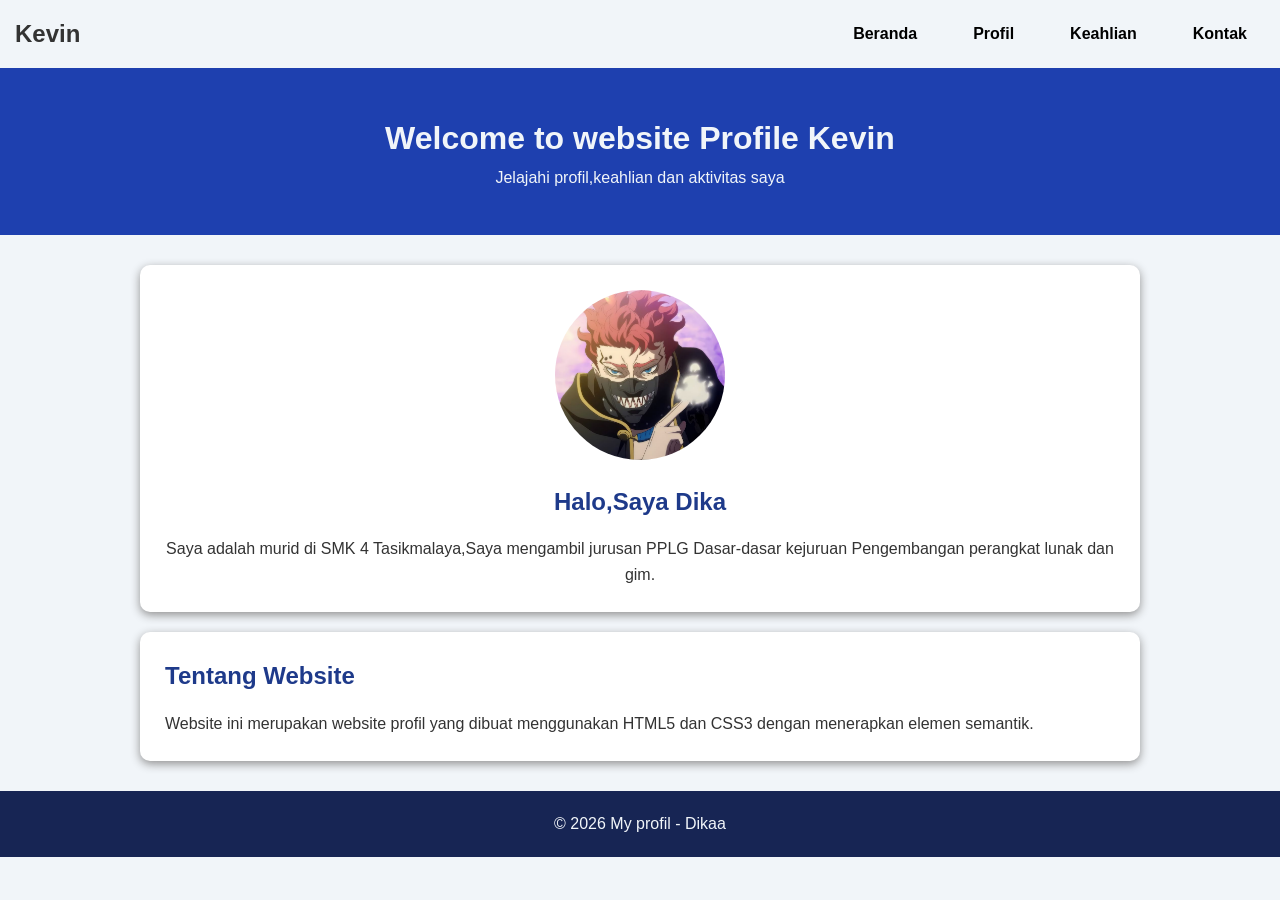
<file: index.html>
<!DOCTYPE html>
<html lang="en">
<head>
  <meta charset="UTF-8">
  <meta name="viewport" content="width=device-width, initial-scale=1.0">
  <title>Document</title>
  <link rel="stylesheet" href="style.css">
</head>
<body>
  <nav>
    <h1>Kevin</h1>
    <ul>
      <li><a href="index.html">Beranda</a></li>
      <li><a href="profil.html">Profil</a></li>
      <li><a href="keahlian.html">Keahlian</a></li>
      <li><a href="kontak.html">Kontak</a></li>
    </ul>
  </nav>
  <header>
    <h1>Welcome to website Profile Kevin</h1>
    <p>Jelajahi profil,keahlian dan aktivitas saya</p>
  </header>
  <main>
    <section class="format">
      <img src="img1.jpg">
      <h2>Halo,Saya Dika</h2>
    <p>Saya adalah murid di SMK 4 Tasikmalaya,Saya mengambil jurusan PPLG Dasar-dasar kejuruan Pengembangan perangkat lunak dan gim.</p>
    </section>
    <section>
      <h2>Tentang Website</h2>
      <p>Website ini merupakan website profil yang dibuat menggunakan HTML5 dan CSS3 dengan menerapkan elemen semantik.</p>
    </section>
  </main>
  <footer>
    <p>&copy; 2026 My profil - Dikaa</p>
  </footer>
</body>
</html>
</file>
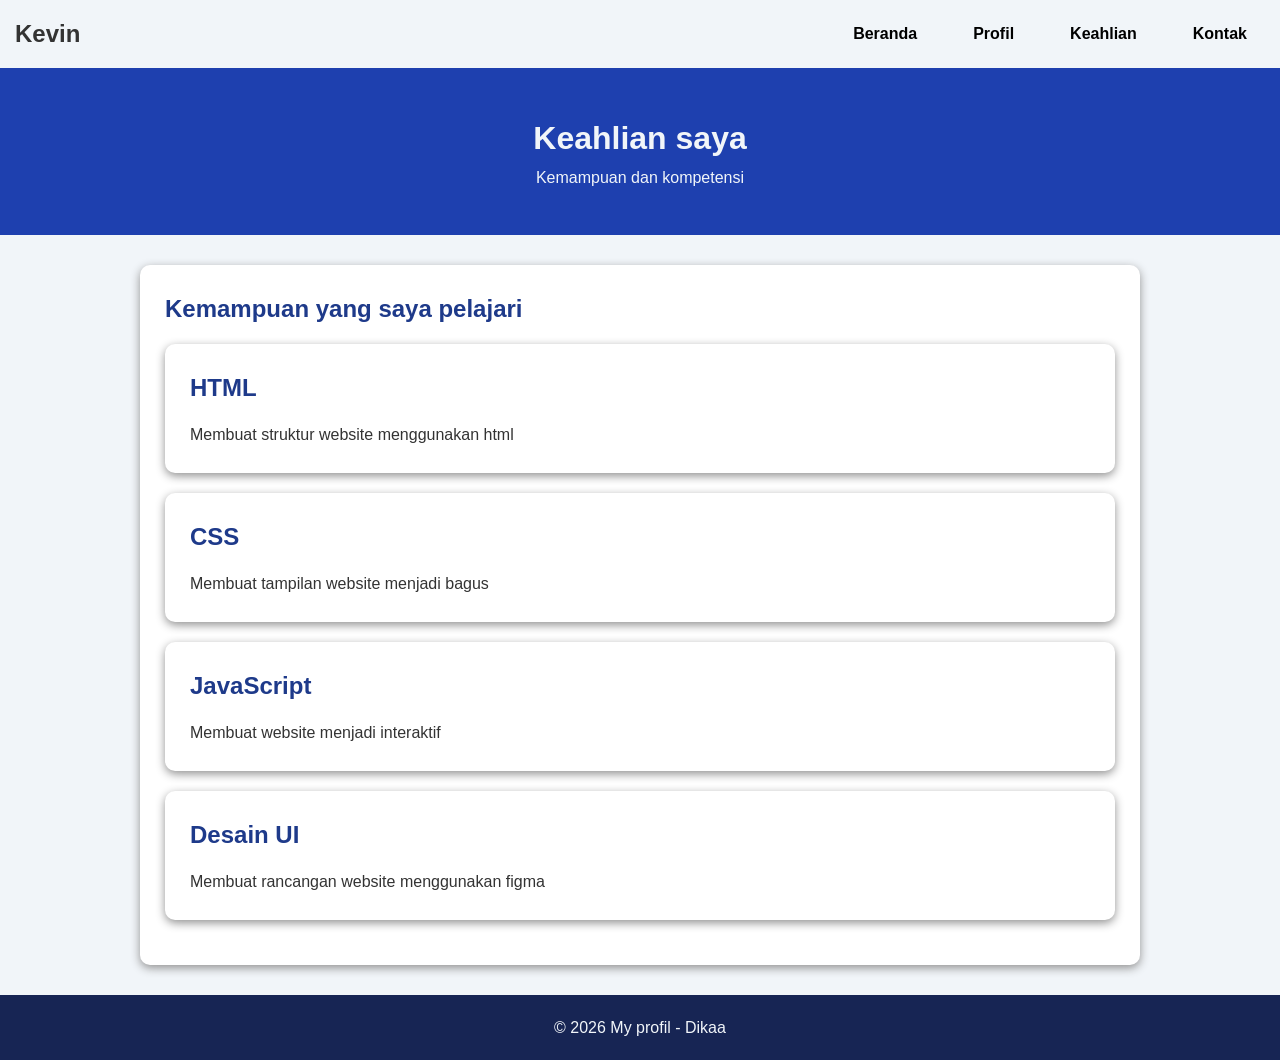
<file: keahlian.html>
<!DOCTYPE html>
<html lang="en">
<head>
  <meta charset="UTF-8">
  <meta name="viewport" content="width=device-width, initial-scale=1.0">
  <title>Document</title>
  <link rel="stylesheet" href="style.css">
</head>
<body>
  <nav>
    <h1>Kevin</h1>
    <ul>
      <li><a href="index.html">Beranda</a></li>
      <li><a href="profil.html">Profil</a></li>
      <li><a href="keahlian.html">Keahlian</a></li>
      <li><a href="kontak.html">Kontak</a></li>
    </ul>
  </nav>
  <header>
    <h1>Keahlian saya</h1>
    <p>Kemampuan dan kompetensi</p>
  </header>
  <main>
    <section>
      <h2>Kemampuan yang saya pelajari</h2>
      <article>
        <h2>HTML</h2>
        <p>Membuat struktur website menggunakan html</p>
      </article>
      <article>
        <h2>CSS</h2>
        <p>Membuat tampilan website menjadi bagus</p>
      </article>
      <article>
        <h2>JavaScript</h2>
        <p>Membuat website menjadi interaktif</p>
      </article>
      <article>
        <h2>Desain UI</h2>
        <p>Membuat rancangan website menggunakan figma</p>
      </article>
    </section>
  </main>
  <footer>
    <p>&copy; 2026 My profil - Dikaa</p>
  </footer>
</body>
</html>
</file>
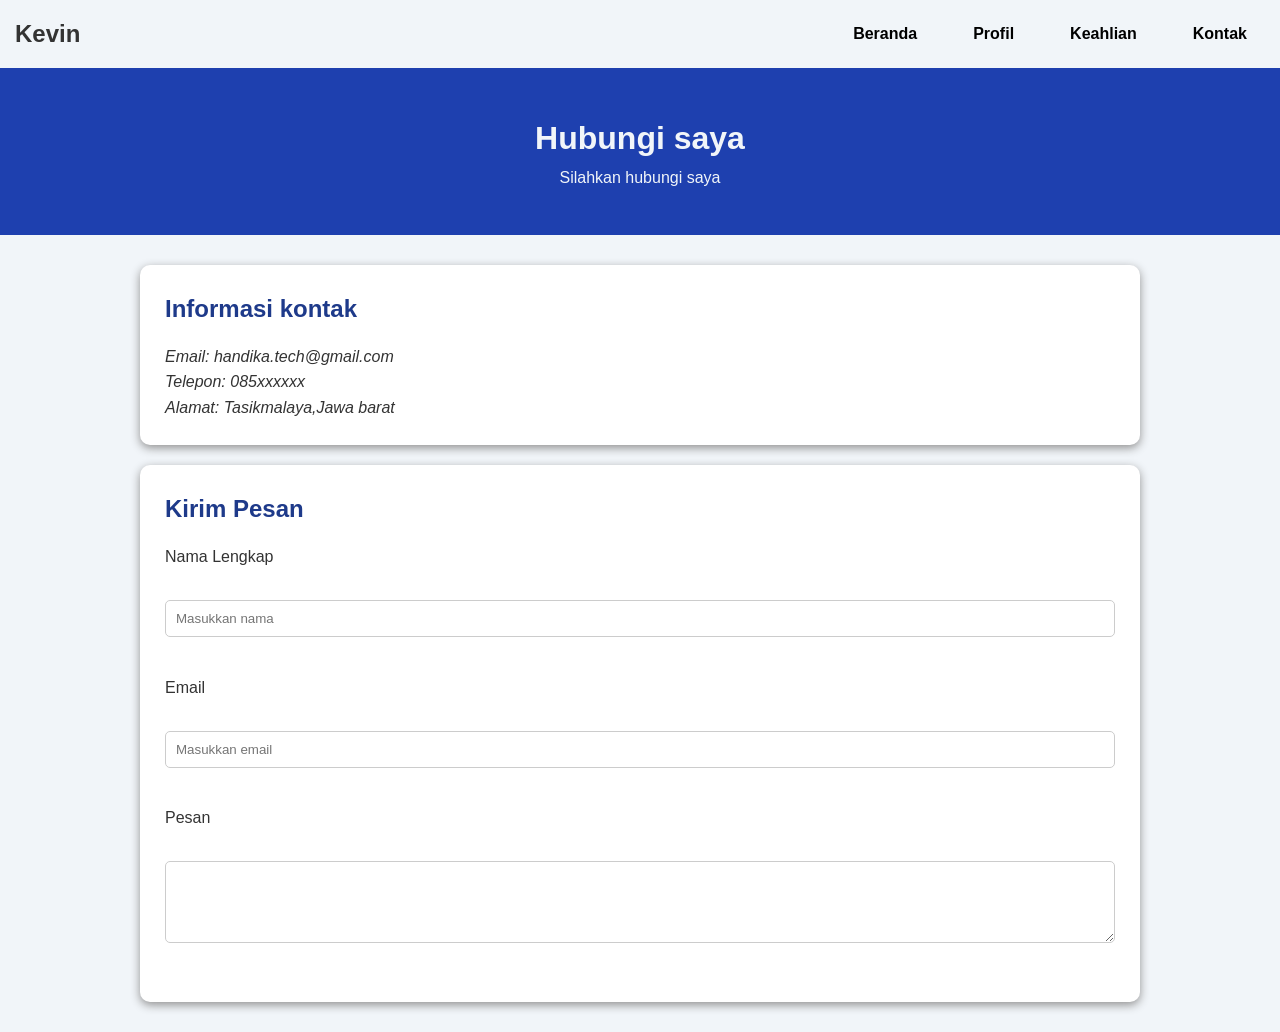
<file: kontak.html>
<!DOCTYPE html>
<html lang="en">
<head>
  <meta charset="UTF-8">
  <meta name="viewport" content="width=device-width, initial-scale=1.0">
  <title>Document</title>
  <link rel="stylesheet" href="style.css">
</head>
<body>
  <nav>
    <h1>Kevin</h1>
    <ul>
      <li><a href="index.html">Beranda</a></li>
      <li><a href="profil.html">Profil</a></li>
      <li><a href="keahlian.html">Keahlian</a></li>
      <li><a href="kontak.html">Kontak</a></li>
    </ul>
  </nav>
  <header>
    <h1>Hubungi saya</h1>
    <p>Silahkan hubungi saya</p>
  </header>
  <main>
    <section>
      <h2>Informasi kontak</h2>
      <address>
        <p>Email: handika.tech@gmail.com</p>
        <p>Telepon: 085xxxxxx</p>
        <p>Alamat: Tasikmalaya,Jawa barat</p>
      </address>
    </section>
    <section>
      <h2>Kirim Pesan</h2>
      <form action="" method="post">
        <label for="nama">Nama Lengkap</label><br>
        <input type="text" name="nama" id="nama" placeholder="Masukkan nama">
        <br><br>
        <label for="nama">Email</label><br>
        <input type="text" name="nama" id="nama" placeholder="Masukkan email">
        <br><br>
        <label>Pesan</label><br>
          <textarea name="alamat"rows="4"cols="30"></textarea><br><br>
          <input type="submit"value="Kirim" id="submit>
      </form>
    </section>
  </main>
  <footer>
    <p>&copy; 2026 My profil - Dikaa</p>
  </footer>
</body>
</html>
</file>
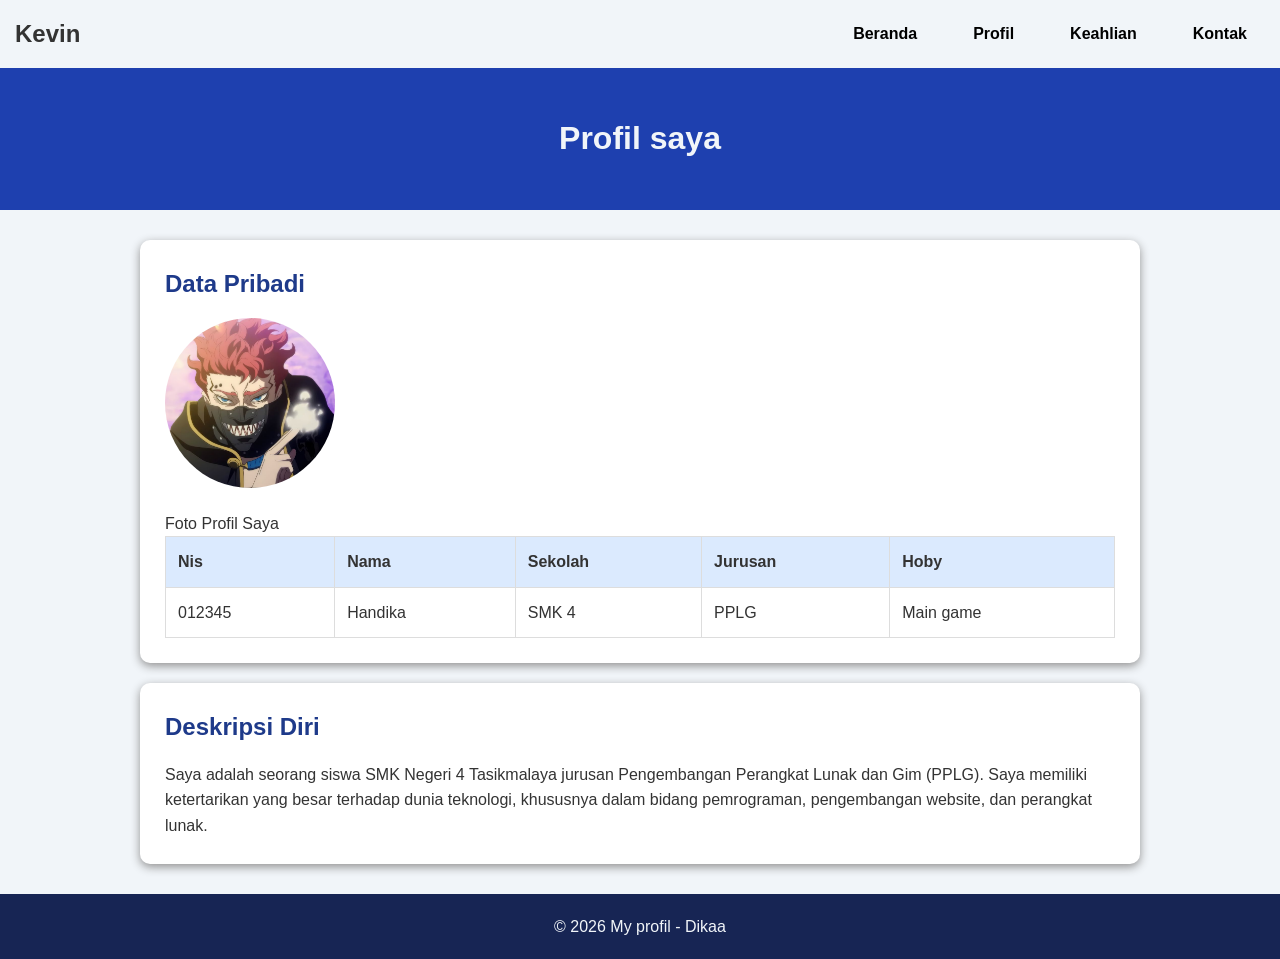
<file: profil.html>
<!DOCTYPE html>
<html lang="en">
<head>
  <meta charset="UTF-8">
  <meta name="viewport" content="width=device-width, initial-scale=1.0">
  <title>Document</title>
  <link rel="stylesheet" href="style.css">
</head>
<body>
  <nav>
    <h1>Kevin</h1>
    <ul>
      <li><a href="index.html">Beranda</a></li>
      <li><a href="profil.html">Profil</a></li>
      <li><a href="keahlian.html">Keahlian</a></li>
      <li><a href="kontak.html">Kontak</a></li>
    </ul>
  </nav>
  <header>
    <h1>Profil saya</h1>
  </header>
  <main>
    <article>
      <h2>Data Pribadi</h2>
      <figure>
        <img src="img1.jpg" alt="gambar saya">
        <figcaption>Foto Profil Saya</figcaption>
      </figure>
      <table>
        <tr>
          <th>Nis</th>
          <th>Nama</th>
          <th>Sekolah</th>
          <th>Jurusan</th>
          <th>Hoby</th>
        </tr>
        <tr>
          <td>012345</td>
          <td>Handika</td>
          <td>SMK 4</td>
          <td>PPLG</td>
          <td>Main game</td>
        </tr>
      </table>
    </article>
    <section>
      <h2>Deskripsi Diri</h2>
      <p>Saya adalah seorang siswa SMK Negeri 4 Tasikmalaya jurusan Pengembangan Perangkat Lunak dan Gim (PPLG). Saya memiliki ketertarikan yang besar terhadap dunia teknologi, khususnya dalam bidang pemrograman, pengembangan website, dan perangkat lunak.</p>
    </section>
  </main>
  <footer>
    <p>&copy; 2026 My profil - Dikaa</p>
  </footer>
</body>
</html>
</file>
<file: style.css>
* {
  margin: 0;
  padding: 0;
  box-sizing: border-box;
}

body {
  font-family: Arial, Helvetica, sans-serif;
  background-color: #f1f5f9;
  color: #333;
  line-height: 1.6;
}

nav {
  background-color: #f1f5f9;
  padding: 15px;
  display: flex;
  justify-content: space-between;
  align-items: center;
  position: sticky;
  top: 0;
  z-index: 100;
}

nav a {
  color: black;
  text-decoration: none;
  padding: 10px 18px;
  font-weight: bold;
}

nav ul {
  display: flex;
  list-style: none;
  justify-content: flex-end;
  gap: 20px;
}

nav a:hover,
nav a.aktif {
  background-color: #3b82f6;
  border-radius: 5px;
}

header {
  background-color: #1e40af;
  color: #f1f5f9;
  text-align: center;
  padding: 45px 20px;
}

main {
  width: 85%;
  max-width: 1000px;
  margin: 30px auto;
}

section, article {
  background-color: white;
  padding: 25px;
  margin-bottom: 20px;
  border-radius: 10px;
  box-shadow: 0px 3px 10px hwb(0 57% 43%);
}

h2 {
  color: #1e3a8a;
  margin-bottom: 15px;
}

h3 {
  color: #2563eb;
  margin-bottom: 10px;
}

main img {
  width: 170px;
  height: 170px;
  object-fit: cover;
  border-radius: 50%;
  margin-bottom: 15px;
}

footer {
  background-color: #172554;
  color: #f1f5f9;
  text-align: center;
  padding: 20px;
}
table{
  width: 100%;
  border-collapse: collapse;
}
th,td{
  padding: 12px;
  border: 1px solid #ddd;
  text-align: left;
}
th{
  background-color: #dbeafe;
}
label{
  display: block;
  margin-top: 12px;
}
input,textarea{
  width: 100%;
  padding: 10px;
  margin-top: 5px;
  border: 1px solid #ccc;
  border-radius: 5px;
  font-family: Arial;
}
.format img,figure img{
  width:170px;
  height:170px;
  object-fit:cover;
  border-radius: 50%;
  margin-bottom:15px;
}
button{border-radius:15px;
      background-color:#176b8d;
      padding:10px;
      margin:10px;
      }

img{width: 50%;
    height: 50%;}

@media(max-width:600px){
  main{
    width:95%;
  }
  nav a{
    display:flex;
  }
  header{
    padding:25px;
  }
}
.format{text-align: center;}
. submit {
  background-color:blue;
}
</file>
